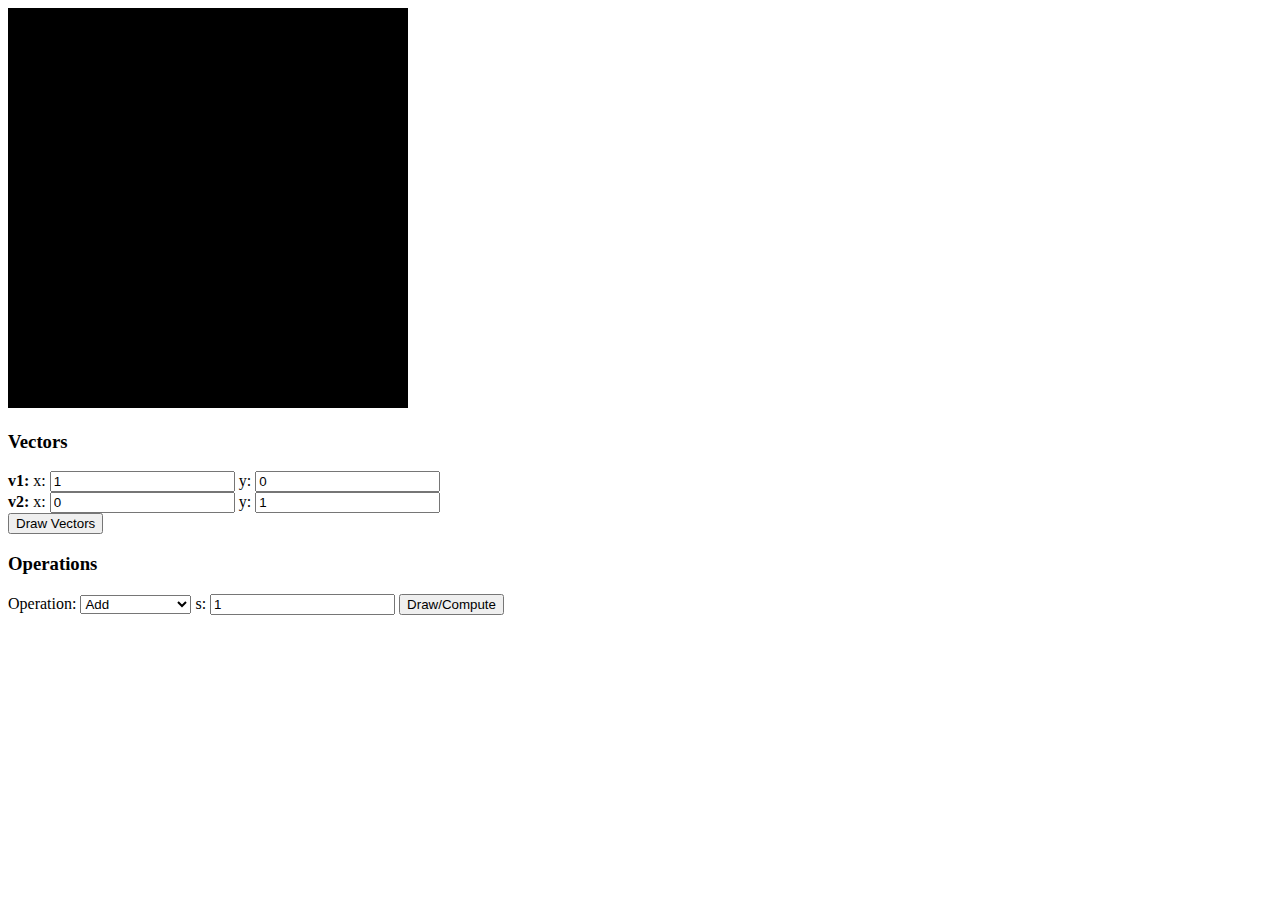
<file: asgn0/asgn0.html>
<!DOCTYPE html>
<html lang="en">
  <head>
    <meta charset="utf-8" />
    <title>Draw a blue rectangle (canvas version)</title>
  </head>

  <body onload="main()">
    <canvas id="example" width="400" height="400">
      Please use a browser that supports "canvas"
    </canvas>

    <div>
      <h3>Vectors</h3>
      <div>
        <strong>v1:</strong>
        x: <input type="number" id="v1x" value="1" step="any">
        y: <input type="number" id="v1y" value="0" step="any">
      </div>
      <div>
        <strong>v2:</strong>
        x: <input type="number" id="v2x" value="0" step="any">
        y: <input type="number" id="v2y" value="1" step="any">
      </div>
      <div>
        <button id="drawVectors">Draw Vectors</button>
      </div>

      <h3>Operations</h3>
      <div>
        <label for="opSelect">Operation:</label>
        <select id="opSelect">
          <option value="add">Add</option>
          <option value="sub">Sub</option>
          <option value="mul">Mul (scalar)</option>
          <option value="div">Div (scalar)</option>
          <option value="magnitude">Magnitude</option>
          <option value="normalize">Normalize</option>
          <option value="angle">Angle between</option>
          <option value="area">Area</option>
        </select>
        s: <input type="number" id="scalar" value="1" step="any">
        <button id="opBtn">Draw/Compute</button>
      </div>
    </div>

    <script src="lib/cuon-matrix-cse160.js"></script>
    <script src="asgn0.js"></script>
  </body>
</html>
</file>
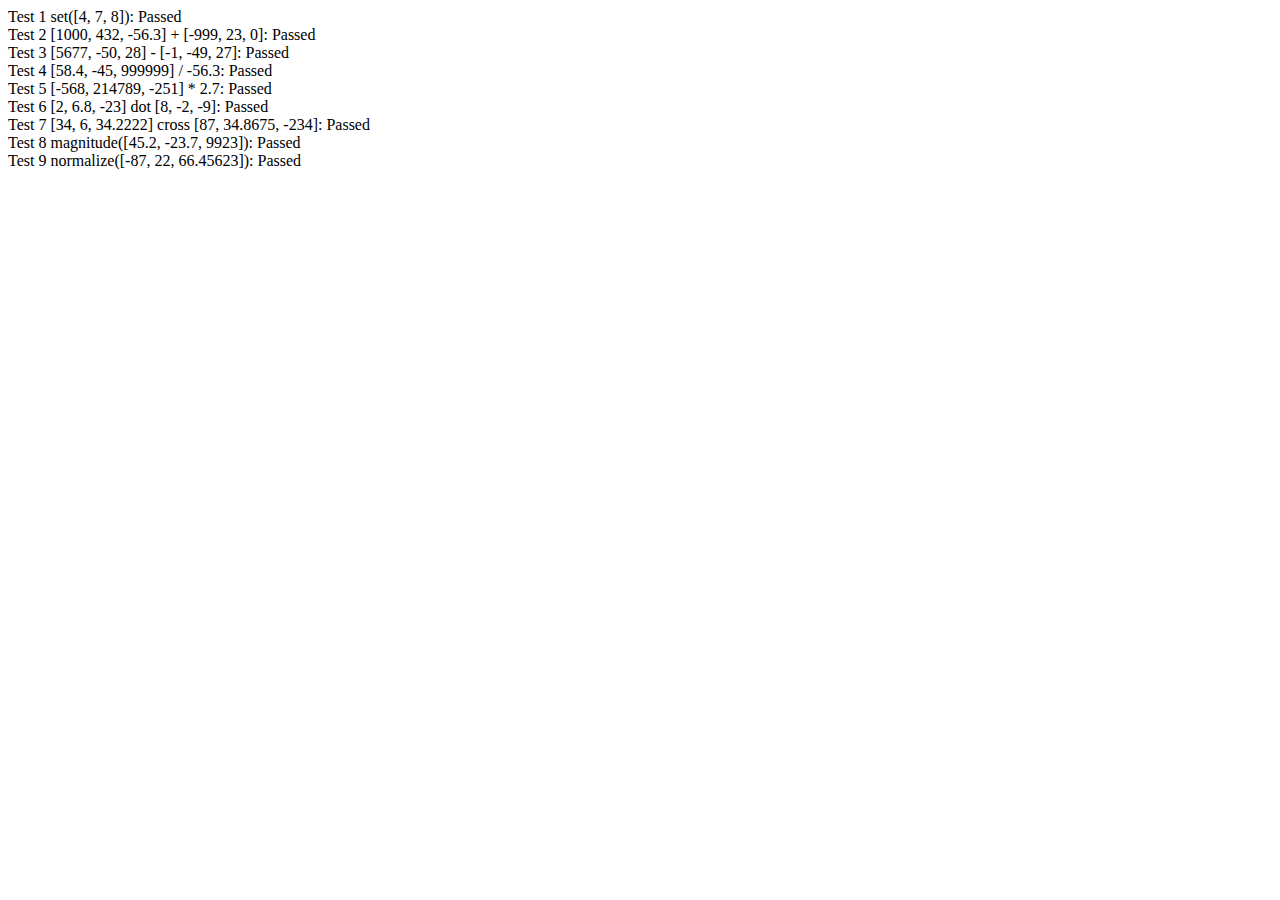
<file: asgn0/lib/vectorTests.html>
<!DOCTYPE html>
<html>

<head>
  <meta charset="UTF-8" />
  <meta name="viewport" content="width=device-width" />
  <title>Vector Tests</title>
</head>

<body>
  Test 1 set([4, 7, 8]): <span id=test1></span>
  <br>
  Test 2 [1000, 432, -56.3] + [-999, 23, 0]: <span id=test2></span>
  <br>
  Test 3 [5677, -50, 28] - [-1, -49, 27]: <span id=test3></span>
  <br>
  Test 4 [58.4, -45, 999999] / -56.3: <span id=test4></span>
  <br>
  Test 5 [-568, 214789, -251] * 2.7: <span id=test5></span>
  <br>
  Test 6 [2, 6.8, -23] dot [8, -2, -9]: <span id=test6></span>
  <br>
  Test 7 [34, 6, 34.2222] cross [87, 34.8675, -234]: <span id=test7></span>
  <br>
  Test 8 magnitude([45.2, -23.7, 9923]): <span id=test8></span>
  <br>
  Test 9 normalize([-87, 22, 66.45623]): <span id=test9></span>

  <script src="cuon-matrix-cse160.js"></script>
  <script>
    var ERROR = 0.1

    function verify(vect, sol, text) {
      passed = vect.every((val, i) => Math.abs(val - sol[i]) < ERROR)
      passed ? text.innerHTML = "Passed" : text.innerHTML = "Failed"
    }
    // Test 1 set([4, 7, 8])
    let text = document.getElementById("test1")
    let vect1 = new Vector3([0, 0, 0])
    let vect2 = new Vector3([4, 7, 8])
    vect1.set(vect2)
    let v1 = vect1.elements
    verify(v1, [4, 7, 8], text)

    // Test 2 [1000, 432, -56.3] + [-999, 23, 0]
    text = document.getElementById("test2")
    vect1 = new Vector3([1000, 432, -56.3])
    vect2 = new Vector3([-999, 23, 0])
    vect1.add(vect2)
    let v = vect1.elements
    verify(v, [1, 455, -56.3], text)

    // Test 3 [5677, -50, 28] - [-1, -49, 27]
    text = document.getElementById("test3")
    vect1 = new Vector3([5677, -50, 28])
    vect2 = new Vector3([-1, -49, 27])
    vect1.sub(vect2)
    v = vect1.elements
    verify(v, [5678, -1, 1], text)

    // Test 4 [58.4, -45, 999999] / -56.3
    text = document.getElementById("test4")
    let vect = new Vector3([58.4, -45, 999999])
    vect.div(-56.3)
    v = vect.elements
    verify(v, [-1.037300178, 0.79928952, -17761.971580817], text)

    // Test 5 [-568, 214789, -251] * 2.7
    text = document.getElementById("test5")
    vect = new Vector3([-568, 214789, -251])
    vect.mul(2.7)
    v = vect.elements
    verify(v, [-1533.6, 579930.3, -677.7], text)

    // Test 6 [2, 6.8, -23] dot [8, -2, -9]
    text = document.getElementById("test6")
    vect1 = new Vector3([2, 6.8, -23])
    vect2 = new Vector3([8, -2, -9])
    let num = Vector3.dot(vect1, vect2)
    Math.abs(num - 209.4) < ERROR ? text.innerHTML = "Passed" : text.innerHTML = "Failed"

    // Test 7 [34, 6, 34.2222] cross [87, 34.8675, -234]
    text = document.getElementById("test7")
    vect1 = new Vector3([34, 6, 34.2222])
    vect2 = new Vector3([87, 34.8675, -234])
    v = Vector3.cross(vect1, vect2).elements
    verify(v, [-2597.2425585, 10933.3314, 663.495], text)

    // Test 8 magnitude([45.2, -23.7, 9923])
    text = document.getElementById("test8")
    vect = new Vector3([45.2, -23.7, 9923])
    num = vect.magnitude()
    Math.abs(num - 9923.131246235) < ERROR ? text.innerHTML = "Passed" : text.innerHTML = "Failed"

    // Test 9 normalize([-87, 22, 66.45623])
    text = document.getElementById("test9")
    vect = new Vector3([-87, 22, 66.45623])
    v = vect.normalize().elements
    verify(v, [-0.779104913, 0.197015035, 0.595130751], text)
  </script>
</body>

</html>
</file>
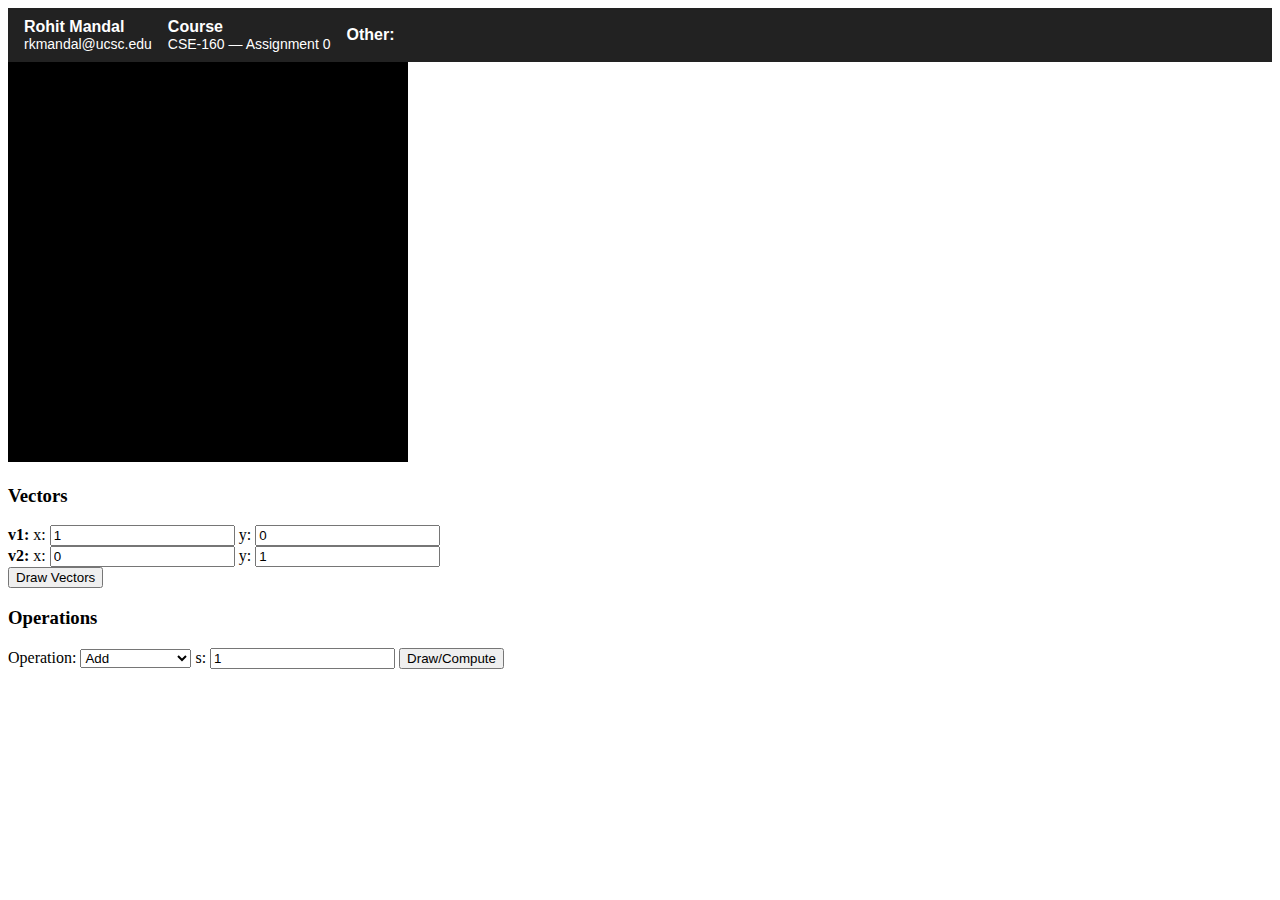
<file: asgn0/src/asgn0.html>
<!DOCTYPE html>
<html lang="en">
  <head>
    <meta charset="utf-8" />
    <title>Vector Visualizer</title>
    <style>
      /* Simple header styling - edit the content below to include your own info */
      #authorInfo {
        background: #222;
        color: #fff;
        padding: 10px 16px;
        font-family: Arial, Helvetica, sans-serif;
        display: flex;
        gap: 16px;
        align-items: center;
      }
      #authorInfo .meta { font-size: 14px; }
      #authorInfo .meta b { display:block; font-size:16px; }
    </style>
  </head>

  <body onload="main()">
    <!-- Edit the content inside #authorInfo to put your real name, email, and other details -->
    <header id="authorInfo">
      <div class="meta">
        <b>Rohit Mandal</b>
        <div>rkmandal@ucsc.edu</div>
      </div>
      <div class="meta">
        <b>Course</b>
        <div>CSE-160 — Assignment 0</div>
      </div>
      <div class="meta">
        <b>Other:</b>
        <div></div>
      </div>
    </header>

    <canvas id="example" width="400" height="400">
      Please use a browser that supports "canvas"
    </canvas>

    <div>
      <h3>Vectors</h3>
      <div>
        <strong>v1:</strong>
        x: <input type="number" id="v1x" value="1" step="any">
        y: <input type="number" id="v1y" value="0" step="any">
      </div>
      <div>
        <strong>v2:</strong>
        x: <input type="number" id="v2x" value="0" step="any">
        y: <input type="number" id="v2y" value="1" step="any">
      </div>
      <div>
        <button id="drawVectors">Draw Vectors</button>
      </div>

      <h3>Operations</h3>
      <div>
        <label for="opSelect">Operation:</label>
        <select id="opSelect">
          <option value="add">Add</option>
          <option value="sub">Sub</option>
          <option value="mul">Mul (scalar)</option>
          <option value="div">Div (scalar)</option>
          <option value="magnitude">Magnitude</option>
          <option value="normalize">Normalize</option>
          <option value="angle">Angle between</option>
          <option value="area">Area</option>
        </select>
        s: <input type="number" id="scalar" value="1" step="any">
        <button id="opBtn">Draw/Compute</button>
      </div>
    </div>

    <script src="lib/cuon-matrix-cse160.js"></script>
    <script src="asgn0.js"></script>
  </body>
</html>
</file>
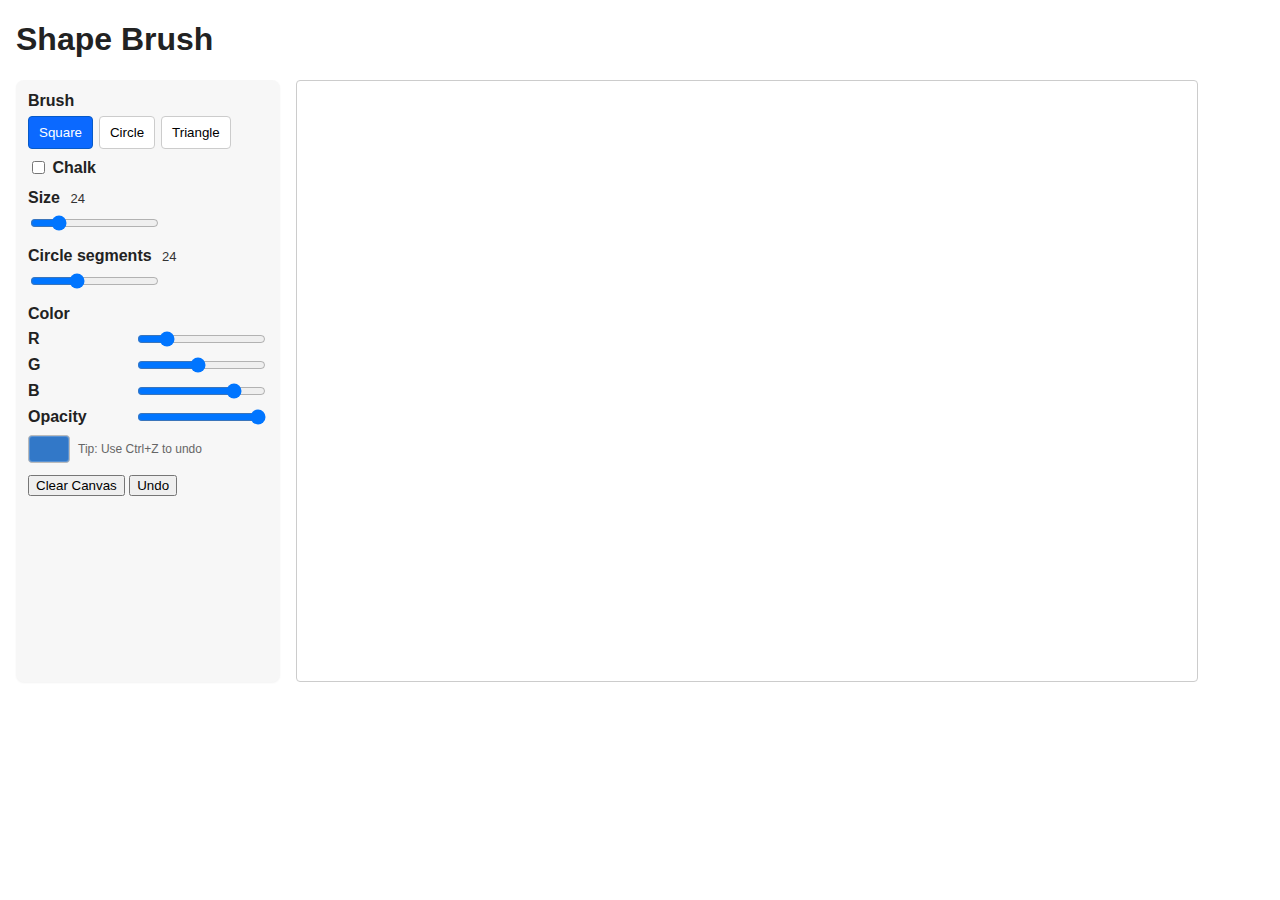
<file: asgn1/src/asgn1.html>
<!doctype html>
<html lang="en">
<head>
  <meta charset="utf-8" />
  <meta name="viewport" content="width=device-width,initial-scale=1" />
  <title>Asgn1 - Shape Brush</title>
  <link rel="stylesheet" href="asgn1.css">
</head>
<body>
  <h1>Shape Brush</h1>
  <div class="app">
    <div class="controls">
      <div class="group">
        <label>Brush</label>
        <div class="btns">
          <button id="brush-point" class="brush-btn active">Square</button>
          <button id="brush-circle" class="brush-btn">Circle</button>
          <button id="brush-triangle" class="brush-btn">Triangle</button>
        </div>
        <label class="chalk-toggle"><input id="chalkToggle" type="checkbox"> Chalk</label>
      </div>

      <div class="group">
        <label for="size">Size <span id="sizeVal">24</span></label>
        <input id="size" type="range" min="2" max="120" value="24">
      </div>

      <div class="group">
        <label for="segments">Circle segments <span id="segVal">24</span></label>
        <input id="segments" type="range" min="3" max="64" value="24">
      </div>

      <div class="group">
        <label>Color</label>
        <div class="color-sliders">
          <label>R <input id="r" type="range" min="0" max="255" value="50"></label>
          <label>G <input id="g" type="range" min="0" max="255" value="120"></label>
          <label>B <input id="b" type="range" min="0" max="255" value="200"></label>
          <label>Opacity <input id="opacity" type="range" min="0" max="1" step="0.01" value="1"></label>
        </div>
        <div class="preview-row">
          <div id="colorPreview" class="color-preview" title="Current brush color"></div>
          <div class="hints">Tip: Use Ctrl+Z to undo</div>
        </div>
      </div>

      <div class="group">
        <button id="clear">Clear Canvas</button>
        <button id="undo">Undo</button>
      </div>
    </div>

    <div class="canvas-wrap">
      <canvas id="draw-canvas" width="900" height="600"></canvas>
    </div>
  </div>

  <script src="asgn1.js"></script>
</body>
</html>
</file>
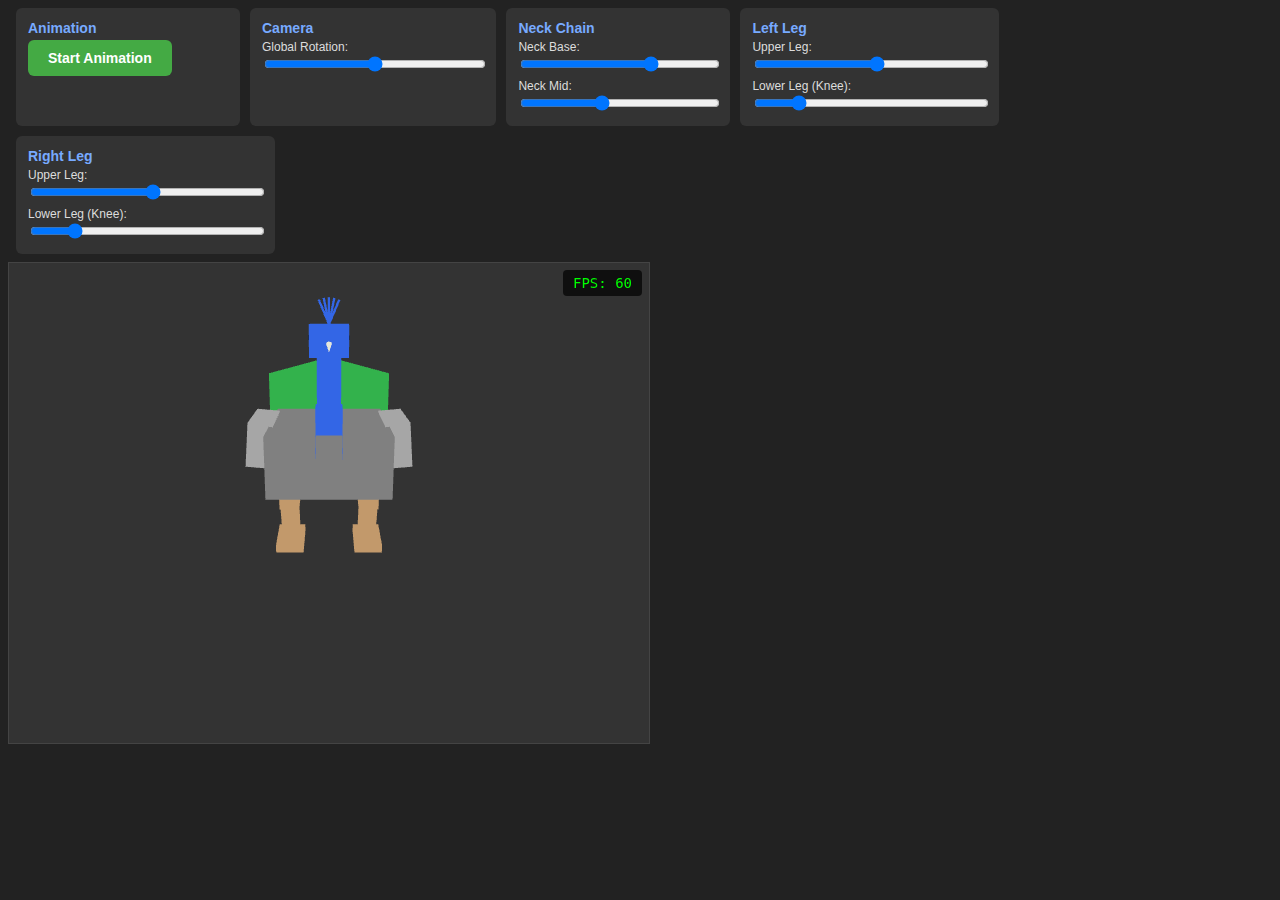
<file: asgn2/src/asgn2.html>
<!doctype html>
<html>
<head>
  <meta charset="utf-8">
  <title>asgn2 - Peacock</title>
  <style>
    body { background: #222; color: #ddd; font-family: sans-serif; }
    #controls { margin: 8px; display: flex; flex-wrap: wrap; gap: 10px; }
    .slider-group { 
      background: #333; 
      padding: 8px 12px; 
      border-radius: 6px;
      min-width: 200px;
    }
    .slider-group label { display: block; margin-bottom: 4px; font-size: 12px; }
    .slider-group input { width: 100%; }
    h3 { margin: 4px 0; color: #7af; font-size: 14px; }
    #animationBtn {
      padding: 10px 20px;
      font-size: 14px;
      font-weight: bold;
      border: none;
      border-radius: 6px;
      cursor: pointer;
      background: #4a4;
      color: white;
    }
    #animationBtn:hover { opacity: 0.9; }
    #fpsDisplay {
      position: absolute;
      top: 8px;
      right: 8px;
      background: rgba(0, 0, 0, 0.7);
      color: #0f0;
      padding: 5px 10px;
      border-radius: 4px;
      font-family: monospace;
      font-size: 14px;
    }
    #canvasContainer {
      position: relative;
      display: inline-block;
    }
  </style>
</head>
<body onload="initCubeDemo('glCanvas')">
  <div id="controls">
    <div class="slider-group">
      <h3>Animation</h3>
      <button id="animationBtn">Start Animation</button>
    </div>
    
    <div class="slider-group">
      <h3>Camera</h3>
      <label>Global Rotation: <input id="rotSlider" type="range" min="-180" max="180" step="1" value="0"></label>
    </div>
    
    <div class="slider-group">
      <h3>Neck Chain</h3>
      <label>Neck Base: <input id="neckBaseSlider" type="range" min="-60" max="30" step="1" value="-20"></label>
      <label>Neck Mid: <input id="neckMidSlider" type="range" min="-30" max="45" step="1" value="10"></label>
    </div>
    
    <div class="slider-group">
      <h3>Left Leg</h3>
      <label>Upper Leg: <input id="leftUpperLegSlider" type="range" min="-45" max="60" step="1" value="10"></label>
      <label>Lower Leg (Knee): <input id="leftLowerLegSlider" type="range" min="0" max="90" step="1" value="15"></label>
    </div>
    
    <div class="slider-group">
      <h3>Right Leg</h3>
      <label>Upper Leg: <input id="rightUpperLegSlider" type="range" min="-45" max="60" step="1" value="10"></label>
      <label>Lower Leg (Knee): <input id="rightLowerLegSlider" type="range" min="0" max="90" step="1" value="15"></label>
    </div>
  </div>
  <div id="canvasContainer">
    <canvas id="glCanvas" width="640" height="480" style="border:1px solid #444"></canvas>
    <div id="fpsDisplay">FPS: --</div>
  </div>

  <!-- Matrix library reused from asgn0 (relative path) -->
  <script src="../../asgn0/src/lib/cuon-matrix-cse160.js"></script>
  <script src="asgn2.js"></script>
</body>
</html>
</file>
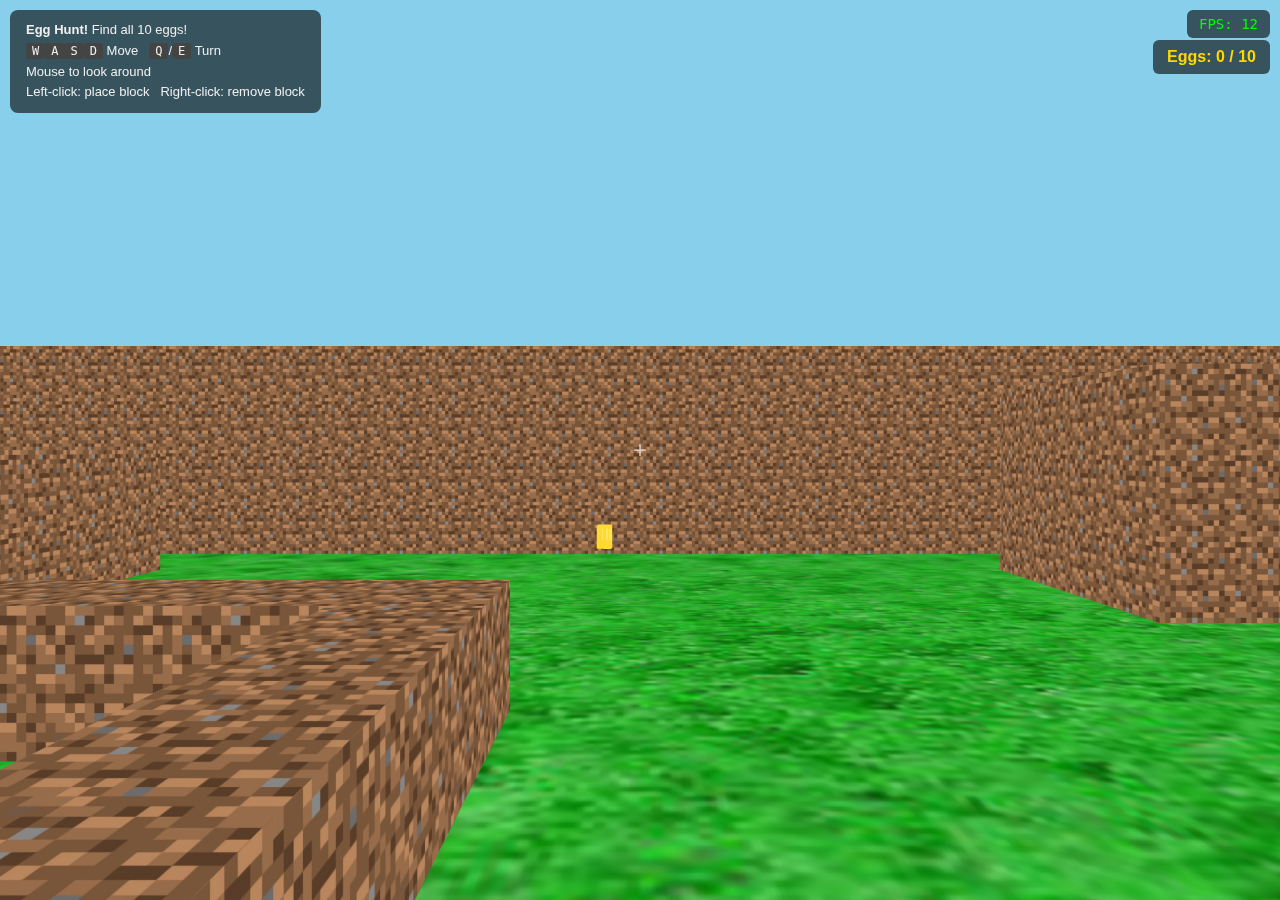
<file: asgn3/src/asgn3.html>
<!DOCTYPE html>
<html>
<head>
  <meta charset="utf-8">
  <title>Assignment 3 - Virtual World</title>
  <style>
    * { margin: 0; padding: 0; box-sizing: border-box; }
    body {
      background: #1a1a2e;
      color: #eee;
      font-family: 'Segoe UI', Tahoma, sans-serif;
      overflow: hidden;
    }
    #info {
      position: absolute;
      top: 10px;
      left: 10px;
      background: rgba(0,0,0,0.6);
      padding: 10px 16px;
      border-radius: 8px;
      font-size: 13px;
      line-height: 1.6;
      pointer-events: none;
      z-index: 10;
    }
    #info kbd {
      background: #444;
      padding: 1px 6px;
      border-radius: 3px;
      font-size: 12px;
    }
    #fpsDisplay {
      position: absolute;
      top: 10px;
      right: 10px;
      background: rgba(0,0,0,0.6);
      color: #0f0;
      padding: 6px 12px;
      border-radius: 6px;
      font-family: monospace;
      font-size: 14px;
      z-index: 10;
    }
    #crosshair {
      position: absolute;
      top: 50%;
      left: 50%;
      transform: translate(-50%, -50%);
      color: white;
      font-size: 24px;
      pointer-events: none;
      z-index: 10;
      opacity: 0.6;
    }
    #eggCounter {
      position: absolute;
      top: 40px;
      right: 10px;
      background: rgba(0,0,0,0.6);
      color: #ffd700;
      padding: 8px 14px;
      border-radius: 6px;
      font-family: 'Segoe UI', Tahoma, sans-serif;
      font-size: 16px;
      font-weight: bold;
      z-index: 10;
    }
    #victoryMsg {
      display: none;
      position: absolute;
      top: 50%;
      left: 50%;
      transform: translate(-50%, -50%);
      background: rgba(0,0,0,0.8);
      color: #ffd700;
      padding: 20px 40px;
      border-radius: 12px;
      font-size: 28px;
      font-weight: bold;
      text-align: center;
      z-index: 20;
      pointer-events: none;
      animation: fadeInOut 3s forwards;
    }
    @keyframes fadeInOut {
      0%   { opacity: 0; transform: translate(-50%, -50%) scale(0.8); }
      15%  { opacity: 1; transform: translate(-50%, -50%) scale(1); }
      85%  { opacity: 1; }
      100% { opacity: 0; }
    }
    canvas {
      display: block;
      width: 100vw;
      height: 100vh;
    }
  </style>
</head>
<body>
  <div id="info">
    <strong>Egg Hunt!</strong> Find all 10 eggs!<br>
    <kbd>W</kbd><kbd>A</kbd><kbd>S</kbd><kbd>D</kbd> Move &nbsp;
    <kbd>Q</kbd>/<kbd>E</kbd> Turn<br>
    Mouse to look around<br>
    Left-click: place block &nbsp; Right-click: remove block
  </div>
  <div id="fpsDisplay">FPS: --</div>
  <div id="eggCounter">Eggs: 0 / 10</div>
  <div id="victoryMsg">All eggs found!<br>The peacock is celebrating!</div>
  <div id="crosshair">+</div>
  <canvas id="glCanvas"></canvas>

  <!-- Matrix library from asgn0 -->
  <script src="cuon-matrix-cse160.js"></script>
  <!-- Main application -->
  <script src="asgn3.js"></script>
</body>
</html>
</file>
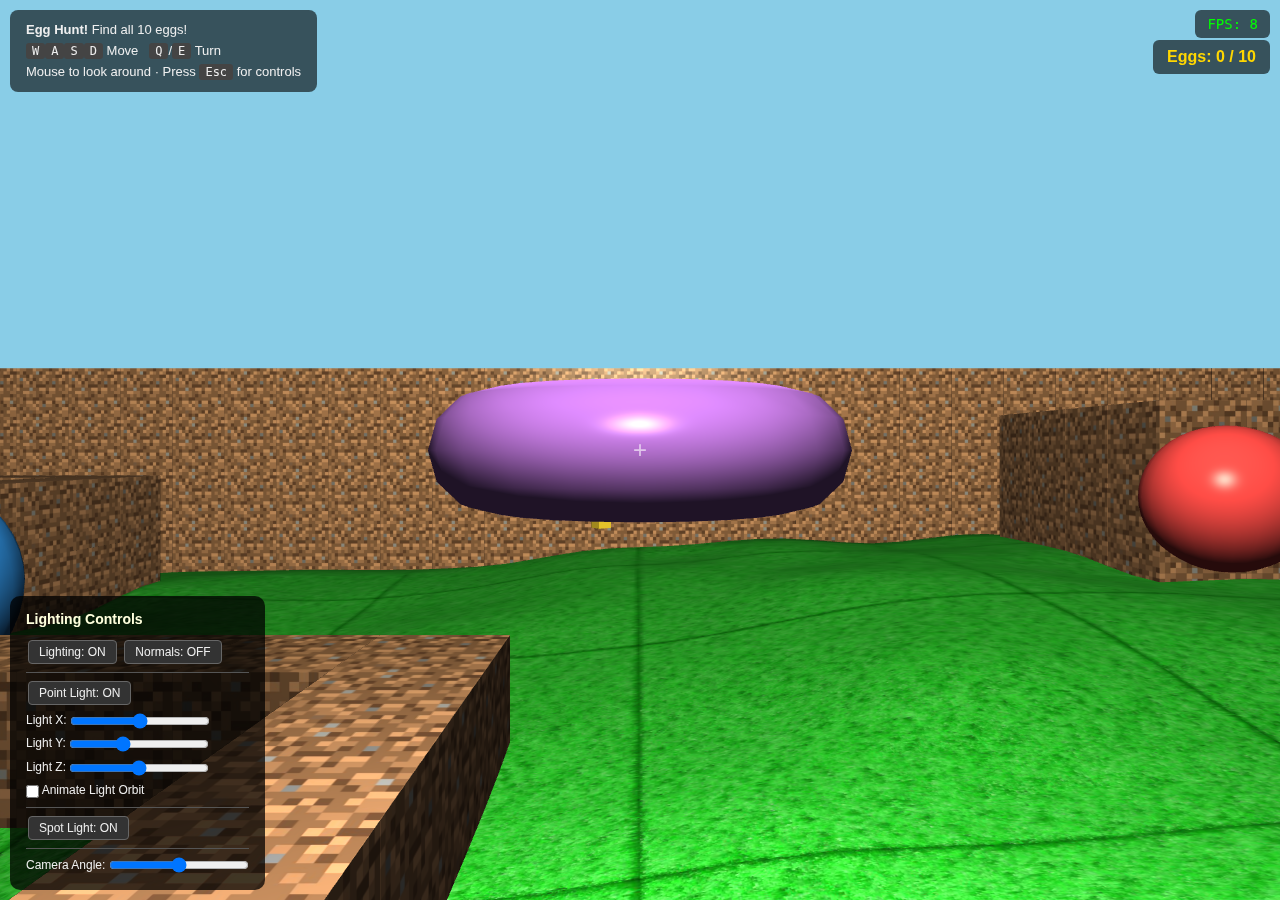
<file: asgn4/src/asgn4.html>
<!DOCTYPE html>
<html>
<head>
  <meta charset="utf-8">
  <title>Assignment 4 - Lighting</title>
  <style>
    * { margin: 0; padding: 0; box-sizing: border-box; }
    body {
      background: #1a1a2e;
      color: #eee;
      font-family: 'Segoe UI', Tahoma, sans-serif;
      overflow: hidden;
    }
    #info {
      position: absolute;
      top: 10px;
      left: 10px;
      background: rgba(0,0,0,0.6);
      padding: 10px 16px;
      border-radius: 8px;
      font-size: 13px;
      line-height: 1.6;
      pointer-events: none;
      z-index: 10;
    }
    #info kbd {
      background: #444;
      padding: 1px 6px;
      border-radius: 3px;
      font-size: 12px;
    }
    #fpsDisplay {
      position: absolute;
      top: 10px;
      right: 10px;
      background: rgba(0,0,0,0.6);
      color: #0f0;
      padding: 6px 12px;
      border-radius: 6px;
      font-family: monospace;
      font-size: 14px;
      z-index: 10;
    }
    #crosshair {
      position: absolute;
      top: 50%;
      left: 50%;
      transform: translate(-50%, -50%);
      color: white;
      font-size: 24px;
      pointer-events: none;
      z-index: 10;
      opacity: 0.6;
    }
    #eggCounter {
      position: absolute;
      top: 40px;
      right: 10px;
      background: rgba(0,0,0,0.6);
      color: #ffd700;
      padding: 8px 14px;
      border-radius: 6px;
      font-size: 16px;
      font-weight: bold;
      z-index: 10;
    }
    #victoryMsg {
      display: none;
      position: absolute;
      top: 50%;
      left: 50%;
      transform: translate(-50%, -50%);
      background: rgba(0,0,0,0.8);
      color: #ffd700;
      padding: 20px 40px;
      border-radius: 12px;
      font-size: 28px;
      font-weight: bold;
      text-align: center;
      z-index: 20;
      pointer-events: none;
      animation: fadeInOut 3s forwards;
    }
    @keyframes fadeInOut {
      0%   { opacity: 0; transform: translate(-50%, -50%) scale(0.8); }
      15%  { opacity: 1; transform: translate(-50%, -50%) scale(1); }
      85%  { opacity: 1; }
      100% { opacity: 0; }
    }
    canvas {
      display: block;
      width: 100vw;
      height: 100vh;
    }
    #controls {
      position: absolute;
      bottom: 10px;
      left: 10px;
      background: rgba(0,0,0,0.75);
      padding: 12px 16px;
      border-radius: 10px;
      font-size: 13px;
      z-index: 10;
      max-width: 280px;
      line-height: 1.7;
    }
    #controls h3 {
      margin: 0 0 6px 0;
      font-size: 14px;
      color: #ffd;
    }
    #controls button {
      display: inline-block;
      margin: 2px 2px;
      padding: 4px 10px;
      border: 1px solid #666;
      border-radius: 4px;
      background: #333;
      color: #eee;
      cursor: pointer;
      font-size: 12px;
    }
    #controls button:hover { background: #555; }
    #controls label {
      display: block;
      font-size: 12px;
      margin: 3px 0;
    }
    #controls input[type="range"] {
      width: 140px;
      vertical-align: middle;
    }
    #controls input[type="checkbox"] {
      vertical-align: middle;
    }
    #controls hr {
      border: none;
      border-top: 1px solid #555;
      margin: 6px 0;
    }
  </style>
</head>
<body>
  <div id="info">
    <strong>Egg Hunt!</strong> Find all 10 eggs!<br>
    <kbd>W</kbd><kbd>A</kbd><kbd>S</kbd><kbd>D</kbd> Move &nbsp;
    <kbd>Q</kbd>/<kbd>E</kbd> Turn<br>
    Mouse to look around &middot; Press <kbd>Esc</kbd> for controls
  </div>
  <div id="fpsDisplay">FPS: --</div>
  <div id="eggCounter">Eggs: 0 / 10</div>
  <div id="victoryMsg">All eggs found!<br>The peacock is celebrating!</div>
  <div id="crosshair">+</div>

  <div id="controls">
    <h3>Lighting Controls</h3>
    <button id="btnLighting">Lighting: ON</button>
    <button id="btnNormalViz">Normals: OFF</button>
    <hr>
    <button id="btnPointLight">Point Light: ON</button>
    <label>Light X: <input type="range" id="lightX" min="0" max="32" step="0.5" value="16"></label>
    <label>Light Y: <input type="range" id="lightY" min="1" max="20" step="0.5" value="8"></label>
    <label>Light Z: <input type="range" id="lightZ" min="0" max="32" step="0.5" value="16"></label>
    <label><input type="checkbox" id="lightOrbit"> Animate Light Orbit</label>
    <hr>
    <button id="btnSpotLight">Spot Light: ON</button>
    <hr>
    <label>Camera Angle: <input type="range" id="cameraAngle" min="0" max="360" step="1" value="180"></label>
  </div>

  <div id="errorOverlay" style="display:none;position:fixed;top:0;left:0;right:0;background:rgba(200,0,0,0.95);color:#fff;font-family:monospace;font-size:13px;padding:12px;z-index:9999;max-height:40vh;overflow:auto;white-space:pre-wrap"></div>
  <canvas id="glCanvas"></canvas>

  <script>
    var _errEl = document.getElementById('errorOverlay');
    window.onerror = function(msg, url, line) {
      _errEl.style.display = 'block';
      _errEl.textContent += 'ERROR line ' + line + ': ' + msg + '\n';
    };
    var _origErr = console.error;
    console.error = function() {
      _errEl.style.display = 'block';
      _errEl.textContent += 'console.error: ' + Array.from(arguments).join(' ') + '\n';
      _origErr.apply(console, arguments);
    };
  </script>
  <script src="cuon-matrix-cse160.js"></script>
  <script src="asgn4.js"></script>
</body>
</html>
</file>
<file: asgn1/src/asgn1.css>
body{font-family:Segoe UI,Roboto,Arial;margin:16px;color:#222}
.app{display:flex;gap:16px}
.controls{width:240px;background:#f7f7f7;padding:12px;border-radius:8px;box-shadow:0 1px 2px rgba(0,0,0,0.05)}
.controls .group{margin-bottom:12px}
.controls label{display:block;margin-bottom:6px;font-weight:600}
.btns{display:flex;gap:6px}
.brush-btn{padding:8px 10px;border:1px solid #ccc;background:#fff;border-radius:4px;cursor:pointer}
.brush-btn.active{background:#0b69ff;color:#fff;border-color:#075ac8}
.color-sliders label{display:flex;justify-content:space-between;align-items:center;margin:6px 0}
.chalk-toggle{display:inline-flex;align-items:center;gap:6px;margin-top:8px;font-weight:600}
.chalk-toggle input{transform:translateY(1px)}
.preview-row{display:flex;align-items:center;gap:8px;margin-top:8px}
.color-preview{width:40px;height:26px;border-radius:4px;border:1px solid #bbb;box-shadow:inset 0 0 0 1px rgba(255,255,255,0.2)}
.hints{font-size:12px;color:#666}
.controls label span{font-weight:400;color:#333;margin-left:6px;font-size:13px}
.canvas-wrap{flex:1}
canvas{background:white;border:1px solid #ccc;border-radius:4px;display:block}

/* small responsive improvements */
@media (max-width:700px){
	.app{flex-direction:column}
	.controls{width:100%}
}
</file>
